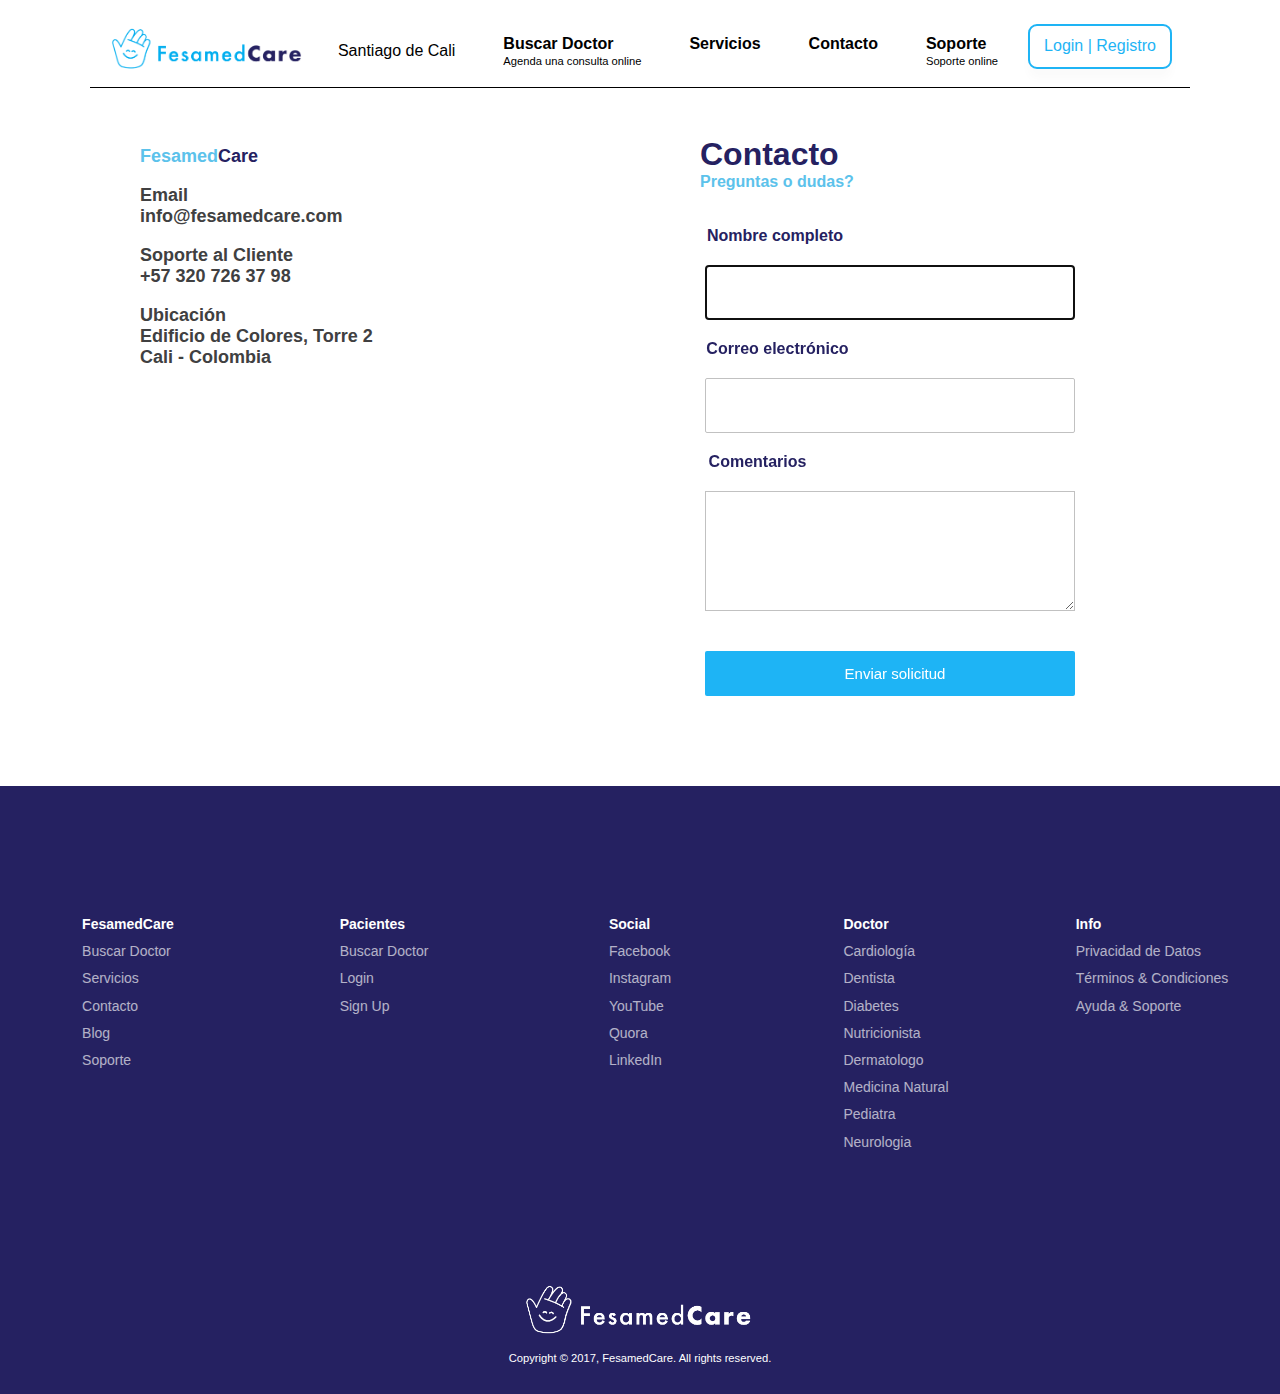
<file: DOM2.html>
<!DOCTYPE html>
<html lang="en">
<head>
    <meta charset="UTF-8">
    <meta name="viewport" content="width=device-width, initial-scale=1.0">
    <link rel="stylesheet" href="style2.css">
    <title>Contacto</title>
</head>
<body>

    <!-- Barra de navegación -->
    <nav id="">
        <div id="menu">
        <a  href="index.html"><img class="logo" src="recursosimg/logoazul.png" alt="logoazul"/></a>
        <div class="lista">
          <a>Santiago de Cali</a>
          <div class="lista__item">
            <a href="DOM6.html" class="lista__item--titulo" >
              Buscar Doctor
            </a>
            <a class="lista__item--description">Agenda una consulta online</a>
          </div>
          <div class="lista__item">
          <a href="DOM6.html" class="lista__item--titulo">Servicios</a>
          <a class="lista__item--description" id="blanco">--</a>
        </div>
         <div class="lista__item">
          <a href="DOM2.html" class="lista__item--titulo">Contacto</a>
          <a class="lista__item--description" id="blanco">--</a>
    
        </div>
          <div class="lista__item">
            <a href="DOM2.html" class="lista__item--titulo">Soporte </a>
            <a class="lista__item--description">Soporte online</a>
          </div>
        </div>
        <a href="DOM4.html"><button class="lista__boton">Login | Registro</button></a>
      </div>
      </nav>
    
      <div class="deco">
        <div class="child"></div>
      </div>
       
      <!-- fin barra navegación -->

    <div id="global">

    <div id="contenedor">
        <div id="izq">
            <div>
            <p id="fesame"> <span class="azul"> Fesamed</span><span class="color">Care</span></p>
            <br>
            <p>Email</p>
            <p>info@fesamedcare.com</p>
            <br>
            <p>Soporte al Cliente</p>
            <p>+57 320 726 37 98</p>
            <br>
            <p>Ubicación</p>
            <p>Edificio de Colores, Torre 2</p>
            <p>Cali - Colombia</p>
            </div>
        </div>


        <div id="derech">
            <div id="contac">
                <h1>Contacto</h1>
                <p id="preguntas">Preguntas o dudas?</p>
            </div>
            <form method="post">
                <label id="name">Nombre completo</label>
                <input type="text" required autofocus>

                <label id="email">Correo electrónico</label>
                <input type="email" required>
                
                <label id="mentarios">Comentarios</label>
                <textarea name="" id="comemts"></textarea>
                
                <input class="boton" type="submit" value="Enviar solicitud">

            </form>
        </div>
    </div>

</div>
<section id="informacion">

    <div class="cartas">

      <ul>
        <b>FesamedCare</b>
        <a class="prueba">Buscar Doctor </a>
        <a class="prueba">Servicios</a>
        <a class="prueba">Contacto</a>
        <a class="prueba">Blog</a>
        <a class="prueba">Soporte</a>
      </ul>
    </div>


    <div class="cartas">

      <ul>
        <b>Pacientes</b>
        <a class="prueba">Buscar Doctor</a>
        <a class="prueba">Login</a>
        <a class="prueba">Sign Up</a>

      </ul>
    </div>


    <div class="cartas">

      <ul>
        <p id="prueba"><b>Social</b></p>
        <a class="prueba">Facebook</a>
        <a class="prueba">Instagram</a>
        <a class="prueba">YouTube</a>
        <a class="prueba">Quora</a>
        <a class="prueba">LinkedIn</a>
      </ul>
    </div>

    <div class="cartas">

      <ul>
        <b>Doctor</b>
        <a class="prueba">Cardiología</a>
        <a class="prueba">Dentista</a>
        <a class="prueba">Diabetes</a>
        <a class="prueba">Nutricionista</a>
        <a class="prueba">Dermatologo</a>
        <a class="prueba">Medicina Natural</a>
        <a class="prueba">Pediatra</a>
        <a class="prueba">Neurologia</a>

      </ul>
    </div>

    <div class="cartas">

      <ul>
        <b>Info</b>
        <a class="prueba">Privacidad de Datos</a>
        <a class="prueba">Términos & Condiciones</a>
        <a class="prueba">Ayuda & Soporte</a>


      </ul>
    </div>




  </section>
</body>
<footer>
    <div id="MarcaDeAgua">
         <img src="recursosimg/fesamedcare-watermark.png" alt="">
        
    </div>
    <p>Copyright © 2017, FesamedCare. All rights reserved.</p>
  </footer>
</html>
</file>
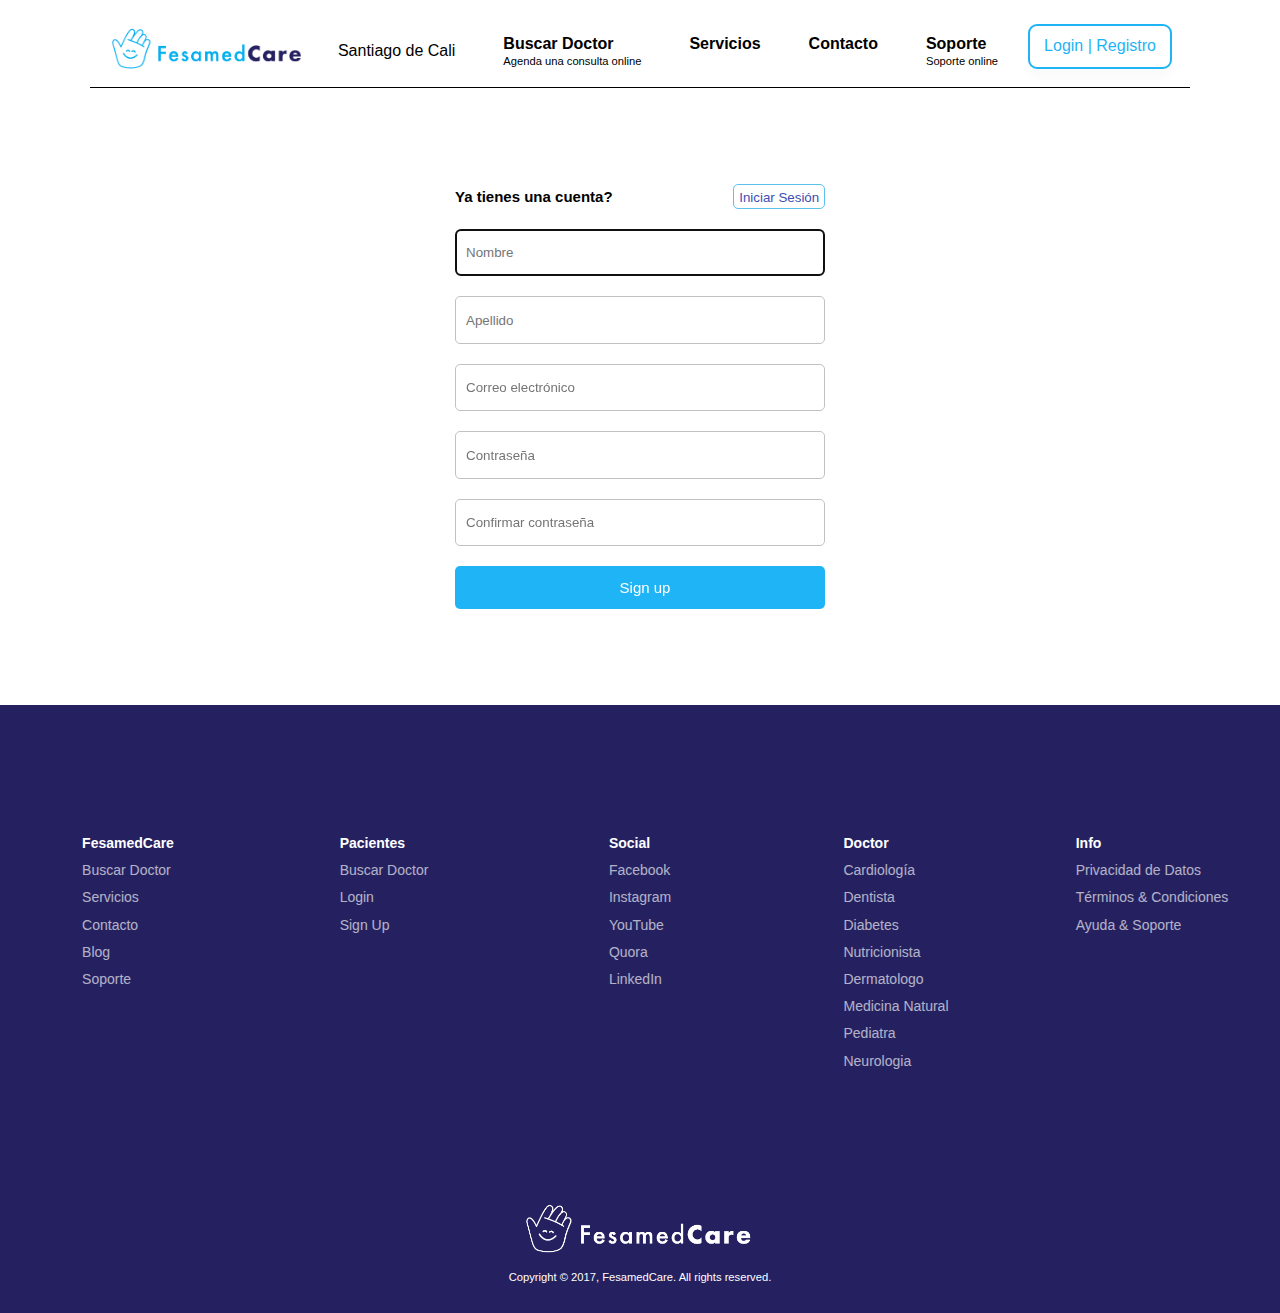
<file: DOM3.html>
<!DOCTYPE html>
<html lang="en">

<head>
    <meta charset="UTF-8">
    <meta name="viewport" content="width=device-width, initial-scale=1.0">
    <link rel="stylesheet" href="style3.css" type="text/css">
    <title>Register</title>
</head>

<body>
  <nav id="">
    <div id="menu">
    <a  href="index.html"><img class="logo" src="recursosimg/logoazul.png" alt="logoazul"/></a>
    <div class="lista">
      <a>Santiago de Cali</a>
      <div class="lista__item">
        <a href="DOM6.html" class="lista__item--titulo" >
          Buscar Doctor
        </a>
        <a class="lista__item--description">Agenda una consulta online</a>
      </div>
      <div class="lista__item">
      <a href="DOM6.html" class="lista__item--titulo">Servicios</a>
      <a class="lista__item--description" id="blanco">--</a>
    </div>
     <div class="lista__item">
      <a href="DOM2.html" class="lista__item--titulo">Contacto</a>
      <a class="lista__item--description" id="blanco">--</a>

    </div>
      <div class="lista__item">
        <a href="DOM2.html" class="lista__item--titulo">Soporte </a>
        <a class="lista__item--description">Soporte online</a>
      </div>
    </div>
    <a href="DOM4.html"><button class="lista__boton">Login | Registro</button></a>
  </div>
  </nav>

  <div class="deco">
    <div class="child"></div>
  </div>


    <section id="container">

        <div id="toplogin">
            <div id="cajita">
                <b>Ya tienes una cuenta?</b>
            </div>

           <div id="butoon">
           <a href="DOM4.html"><button>Iniciar Sesión</button></a>
           </div>
        </div>
        <form id="frm-register" method="post">

            <input id="userName" type="text" required autofocus placeholder="Nombre">

            <input id="userLastName" type="text" required placeholder="Apellido">

            <input id="email" type="email" required placeholder="Correo electrónico">

            <input id="password" type="password" placeholder="Contraseña" required>

            <input type="password" name="" id="confirmPassword" placeholder="Confirmar contraseña" required>

           
            <input class="boton" type="submit" value="Sign up"> 
        </form>
    </section>
    <section id="informacion">

        <div class="cartas">
    
          <ul>
            <b>FesamedCare</b>
            <li class="prueba">Buscar Doctor </li>
            <li class="prueba">Servicios</li>
            <li class="prueba">Contacto</li>
            <li class="prueba">Blog</li>
            <li class="prueba">Soporte</li>
          </ul>
        </div>
    
    
        <div class="cartas">
    
          <ul>
            <b>Pacientes</b>
            <li class="prueba">Buscar Doctor</li>
            <li class="prueba">Login</li>
            <li class="prueba">Sign Up</li>
    
          </ul>
        </div>
    
    
        <div class="cartas">
    
          <ul>
            <p id="prueba"><b>Social</b></p>
            <li class="prueba">Facebook</li>
            <li class="prueba">Instagram</li>
            <li class="prueba">YouTube</li>
            <li class="prueba">Quora</li>
            <li class="prueba">LinkedIn</li>
          </ul>
        </div>
    
        <div class="cartas">
    
          <ul>
            <b>Doctor</b>
            <li class="prueba">Cardiología</li>
            <li class="prueba">Dentista</li>
            <li class="prueba">Diabetes</li>
            <li class="prueba">Nutricionista</li>
            <li class="prueba">Dermatologo</li>
            <li class="prueba">Medicina Natural</li>
            <li class="prueba">Pediatra</li>
            <li class="prueba">Neurologia</li>
    
          </ul>
        </div>
    
        <div class="cartas">
    
          <ul>
            <b>Info</b>
            <li class="prueba">Privacidad de Datos</li>
            <li class="prueba">Términos & Condiciones</li>
            <li class="prueba">Ayuda & Soporte</li>
    
    
          </ul>
        </div>
    
    
    
    
      </section>

    <footer>
        <div id="MarcaDeAgua">
             <img src="recursosimg/fesamedcare-watermark.png" alt="">
            
        </div>
        <p>Copyright © 2017, FesamedCare. All rights reserved.</p>
        <script type="module" src="register.js"></script>
      </footer>
</body>

</html>
</file>
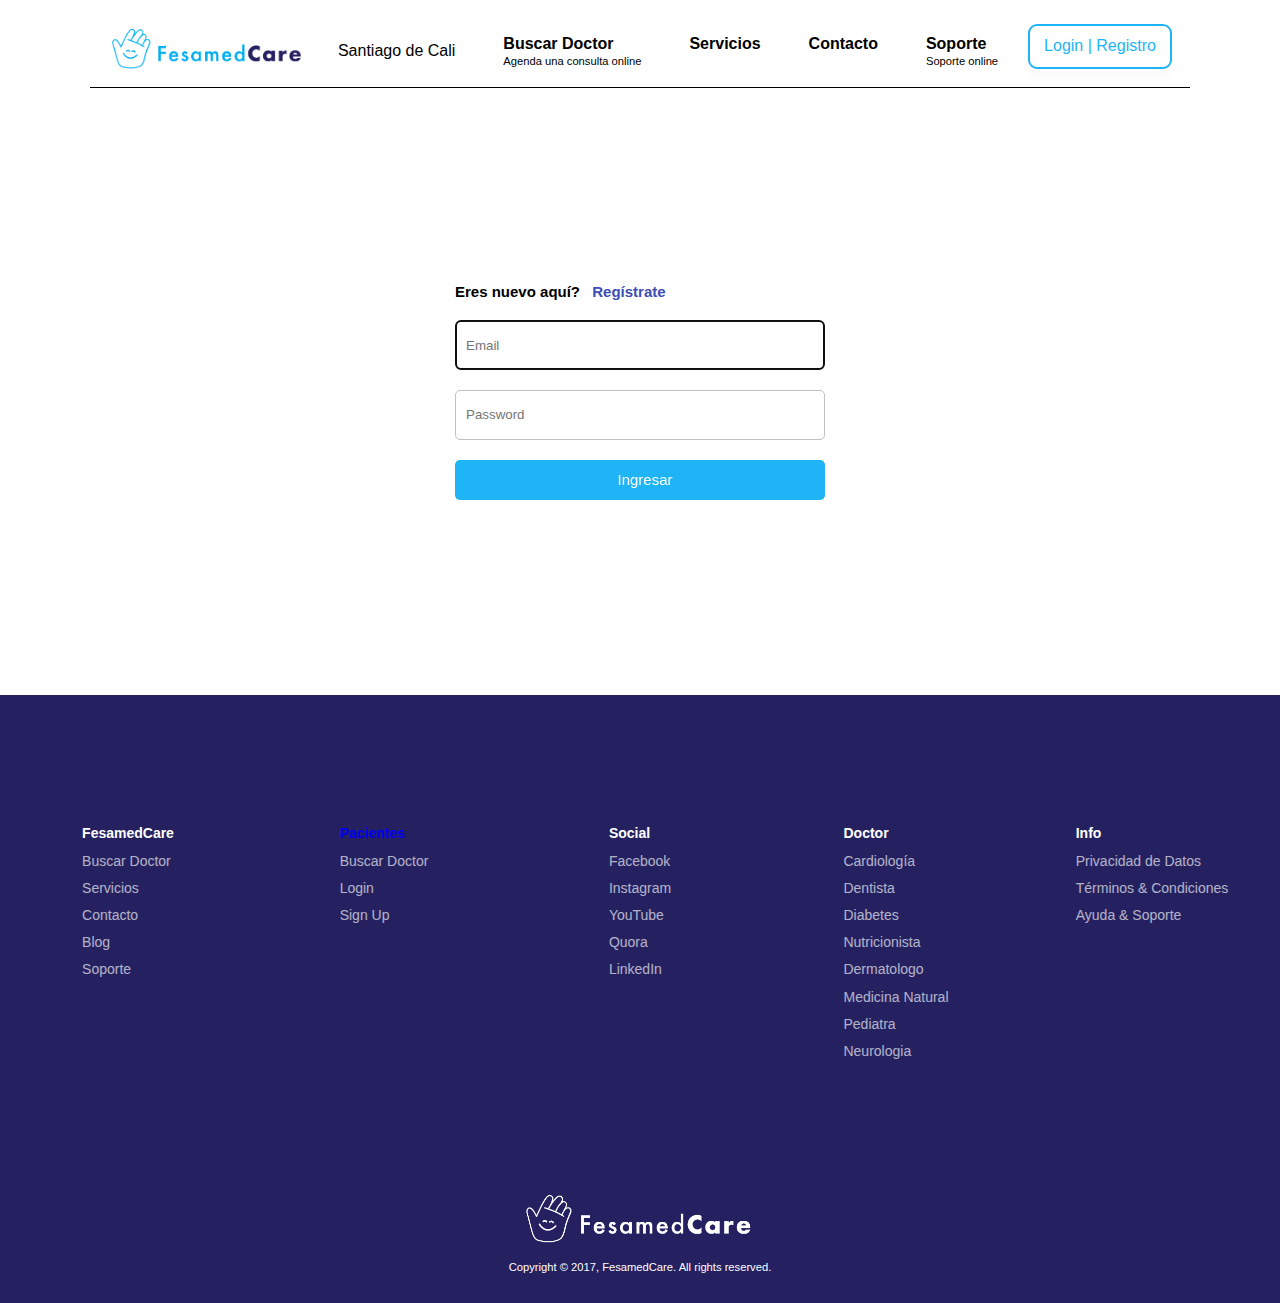
<file: DOM4.html>
<!DOCTYPE html>
<html lang="en">

<head>
    <meta charset="UTF-8">
    <meta name="viewport" content="width=device-width, initial-scale=1.0">
    <link rel="stylesheet" href="style4.css" type="text/css">
    <title>Login</title>
</head>

<body>
  <nav id="">
    <div id="menu">
    <a  href="index.html"><img class="logo" src="recursosimg/logoazul.png" alt="logoazul"/></a>
    <div class="lista">
      <a>Santiago de Cali</a>
      <div class="lista__item">
        <a href="DOM6.html" class="lista__item--titulo" >
          Buscar Doctor
        </a>
        <a class="lista__item--description">Agenda una consulta online</a>
      </div>
      <div class="lista__item">
      <a href="DOM6.html" class="lista__item--titulo">Servicios</a>
      <a class="lista__item--description" id="blanco">--</a>
    </div>
     <div class="lista__item">
      <a href="DOM2.html" class="lista__item--titulo">Contacto</a>
      <a class="lista__item--description" id="blanco">--</a>

    </div>
      <div class="lista__item">
        <a href="DOM2.html" class="lista__item--titulo">Soporte </a>
        <a class="lista__item--description">Soporte online</a>
      </div>
    </div>
    <a href="DOM4.html"><button class="lista__boton">Login | Registro</button></a>
  </div>
  </nav>

  <div class="deco">
    <div class="child"></div>
  </div>



    <section id="container">

        <div id="toplogin">
            <div id="cajita">
                <b>Eres nuevo aquí?</b>

                <a id="accblue" href="DOM3.html">Regístrate</a>
            </div>

           <div id="butoon">
          
           </div>
        </div>
        <form method="post" id="frmLogin">

            <input id="email" type="text" required autofocus placeholder="Email">

            <input id="password" type="password" placeholder="Password" required>
            <input class="boton" type="submit" value="Ingresar">
          
        </form>
    </section>
    <section id="informacion">

        <div class="cartas">
    
          <ul>
            <b>FesamedCare</b>
            <li class="prueba">Buscar Doctor </li>
            <li class="prueba">Servicios</li>
            <li class="prueba">Contacto</li>
            <li class="prueba">Blog</li>
            <li class="prueba">Soporte</li>
          </ul>
        </div>
    
    
        <div class="cartas">
    
          <ul>
            <a href="DOM5.html">
            <b>Pacientes</b>
          </a>
            <li class="prueba">Buscar Doctor</li>
            <li class="prueba">Login</li>
            <li class="prueba">Sign Up</li>
    
          </ul>
        </div>
    
    
        <div class="cartas">
    
          <ul>
            <p id="prueba"><b>Social</b></p>
            <li class="prueba">Facebook</li>
            <li class="prueba">Instagram</li>
            <li class="prueba">YouTube</li>
            <li class="prueba">Quora</li>
            <li class="prueba">LinkedIn</li>
          </ul>
        </div>
    
        <div class="cartas">
    
          <ul>
            <b>Doctor</b>
            <li class="prueba">Cardiología</li>
            <li class="prueba">Dentista</li>
            <li class="prueba">Diabetes</li>
            <li class="prueba">Nutricionista</li>
            <li class="prueba">Dermatologo</li>
            <li class="prueba">Medicina Natural</li>
            <li class="prueba">Pediatra</li>
            <li class="prueba">Neurologia</li>
    
          </ul>
        </div>
    
        <div class="cartas">
    
          <ul>
            <b>Info</b>
            <li class="prueba">Privacidad de Datos</li>
            <li class="prueba">Términos & Condiciones</li>
            <li class="prueba">Ayuda & Soporte</li>
    
    
          </ul>
        </div>
    
    
    
    
      </section>

    <footer>
        <div id="MarcaDeAgua">
             <img src="recursosimg/fesamedcare-watermark.png" alt="">
            
        </div>
        <p>Copyright © 2017, FesamedCare. All rights reserved.</p>
        <script type="module" src="login.js">

        </script>
      </footer>
    
</body>

</html>
</file>
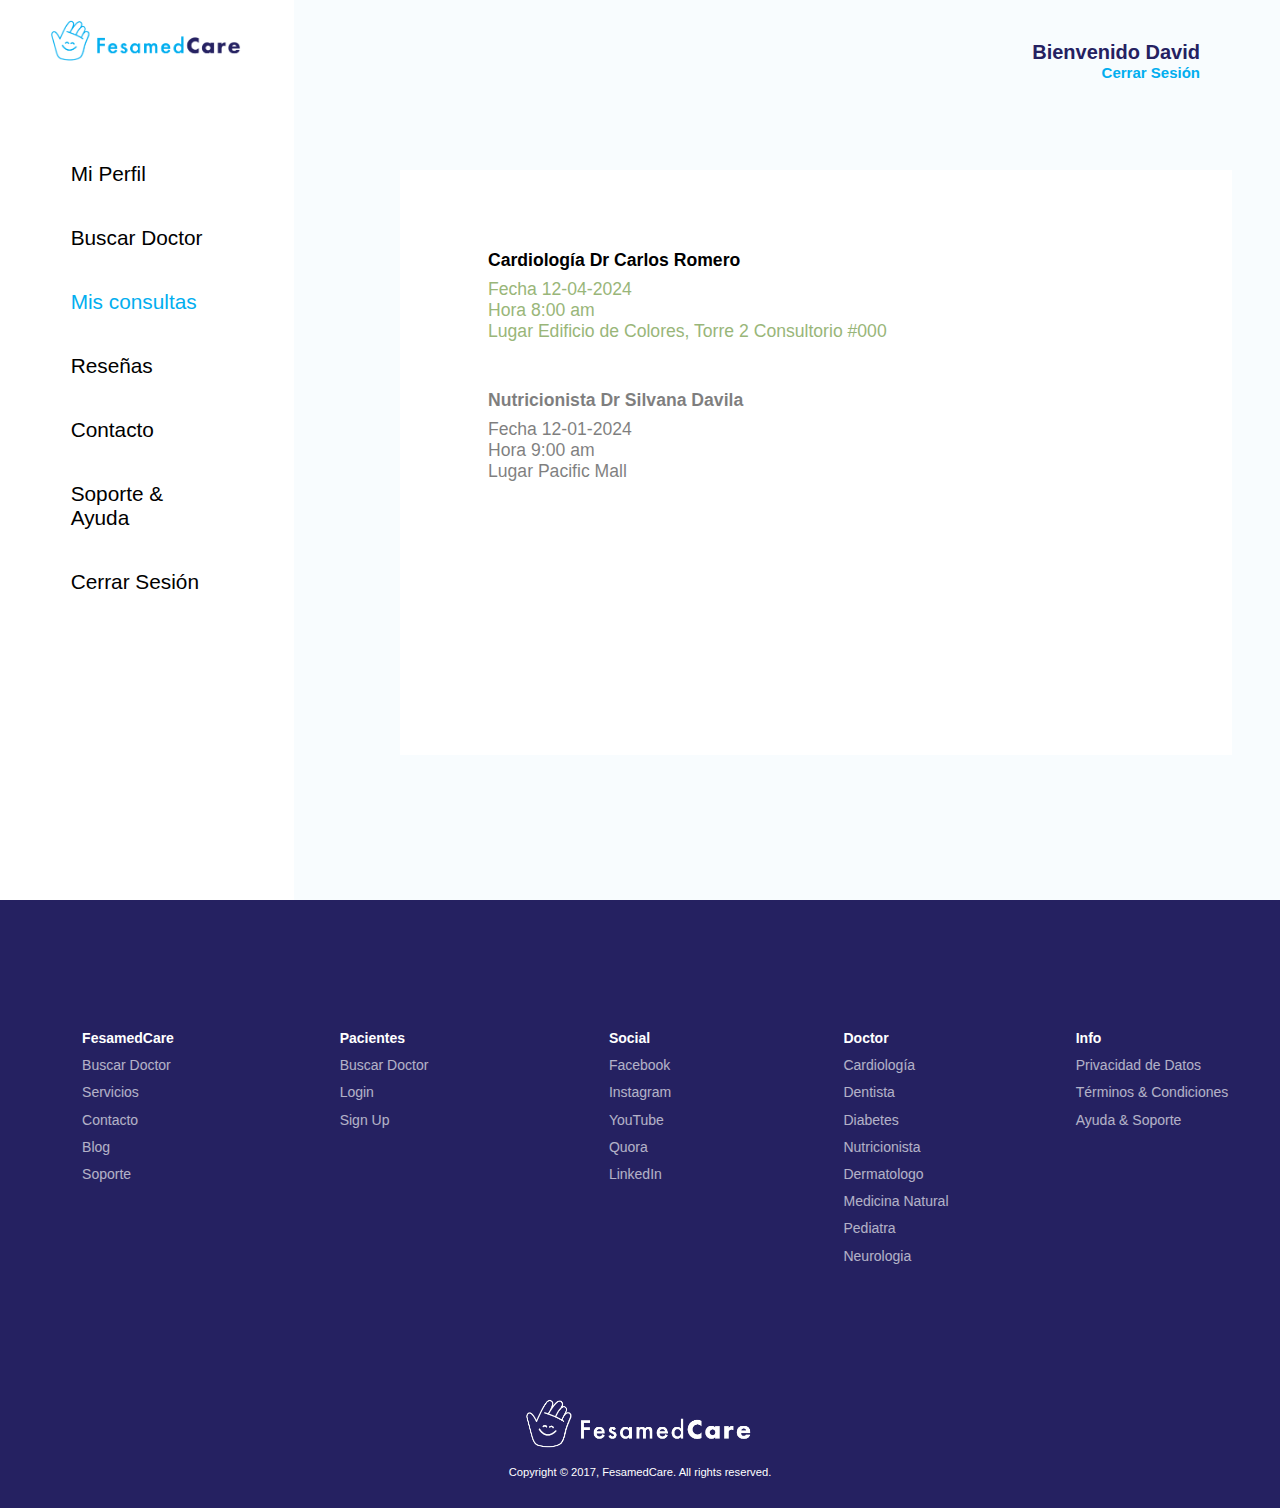
<file: DOM7.html>
<!DOCTYPE html>
<html lang="en">
<head>
    <meta charset="UTF-8">
    <meta name="viewport" content="width=device-width, initial-scale=1.0">
    <link rel="stylesheet" href="style7.css">
    <title>Consultas</title>
</head>
<body>
    <section id="container">

        <div id="izq">
            <div id="imgspace">
            <img src="recursosimg/logoazul.png" alt="logoFesaMed">
            </div>

             <div id="content">
             <a href="DOM5.html" class="content_items">Mi Perfil</a>
             <a href="DOM6.html" class="content_items">Buscar Doctor</a>
             <a href="" class="blue">Mis consultas</a>
             <a href="" class="content_items">Reseñas</a>
             <a href="DOM2.html" class="content_items">Contacto</a>
             <a href="DOM2.html" class="content_items">Soporte & Ayuda</a>
             <a href="DOM4.html" class="content_items">Cerrar Sesión</a>
             </div>

        </div>
        <div id="der">
            <div id="username">
                <div id="useralign">
                <p id="main_name">Bienvenido David</p>
                <p id="logout">Cerrar Sesión</p>
                </div>
            </div>
            <div id="userinfo_container">
               <div class="userinfo_container-consultas">
                  <p><b>Cardiología Dr Carlos Romero</b></p>
                  <div class="userinfo_container-consultas-info">
                         <p>Fecha 12-04-2024</p>
                         <p>Hora 8:00 am</p>
                         <p>Lugar  Edificio de Colores, Torre 2 Consultorio #000</p>
                  </div>
               </div>

               <div class="userinfo_container-consultas" id="userinfo_container-consultas-opacity">
                <p><b>Nutricionista Dr Silvana Davila</b></p>
                <div class="userinfo_container-consultas-info-num2">
                         <p>Fecha 12-01-2024</p>
                         <p>Hora 9:00 am</p>
                         <p>Lugar Pacific Mall</p>
                </div>
               </div>
            </div>
        </div>

    </section>

    <section id="informacion">

        <div class="cartas">
    
          <ul>
            <b>FesamedCare</b>
            <a class="prueba">Buscar Doctor </a>
            <a class="prueba">Servicios</a>
            <a class="prueba">Contacto</a>
            <a class="prueba">Blog</a>
            <a class="prueba">Soporte</a>
          </ul>
        </div>
    
    
        <div class="cartas">
    
          <ul>
            <b>Pacientes</b>
            <a class="prueba">Buscar Doctor</a>
            <a class="prueba">Login</a>
            <a class="prueba">Sign Up</a>
    
          </ul>
        </div>
    
    
        <div class="cartas">
    
          <ul>
            <p id="prueba"><b>Social</b></p>
            <a class="prueba">Facebook</a>
            <a class="prueba">Instagram</a>
            <a class="prueba">YouTube</a>
            <a class="prueba">Quora</a>
            <a class="prueba">LinkedIn</a>
          </ul>
        </div>
    
        <div class="cartas">
    
          <ul>
            <b>Doctor</b>
            <a class="prueba">Cardiología</a>
            <a class="prueba">Dentista</a>
            <a class="prueba">Diabetes</a>
            <a class="prueba">Nutricionista</a>
            <a class="prueba">Dermatologo</a>
            <a class="prueba">Medicina Natural</a>
            <a class="prueba">Pediatra</a>
            <a class="prueba">Neurologia</a>
    
          </ul>
        </div>
    
        <div class="cartas">
    
          <ul>
            <b>Info</b>
            <a class="prueba">Privacidad de Datos</a>
            <a class="prueba">Términos & Condiciones</a>
            <a class="prueba">Ayuda & Soporte</a>
    
    
          </ul>
        </div>
    
    
    
    
      </section>

</body>
<footer>
    <div id="MarcaDeAgua">
         <img src="recursosimg/fesamedcare-watermark.png" alt="">
        
    </div>
    <p>Copyright © 2017, FesamedCare. All rights reserved.</p>
  </footer>
</html>
</file>
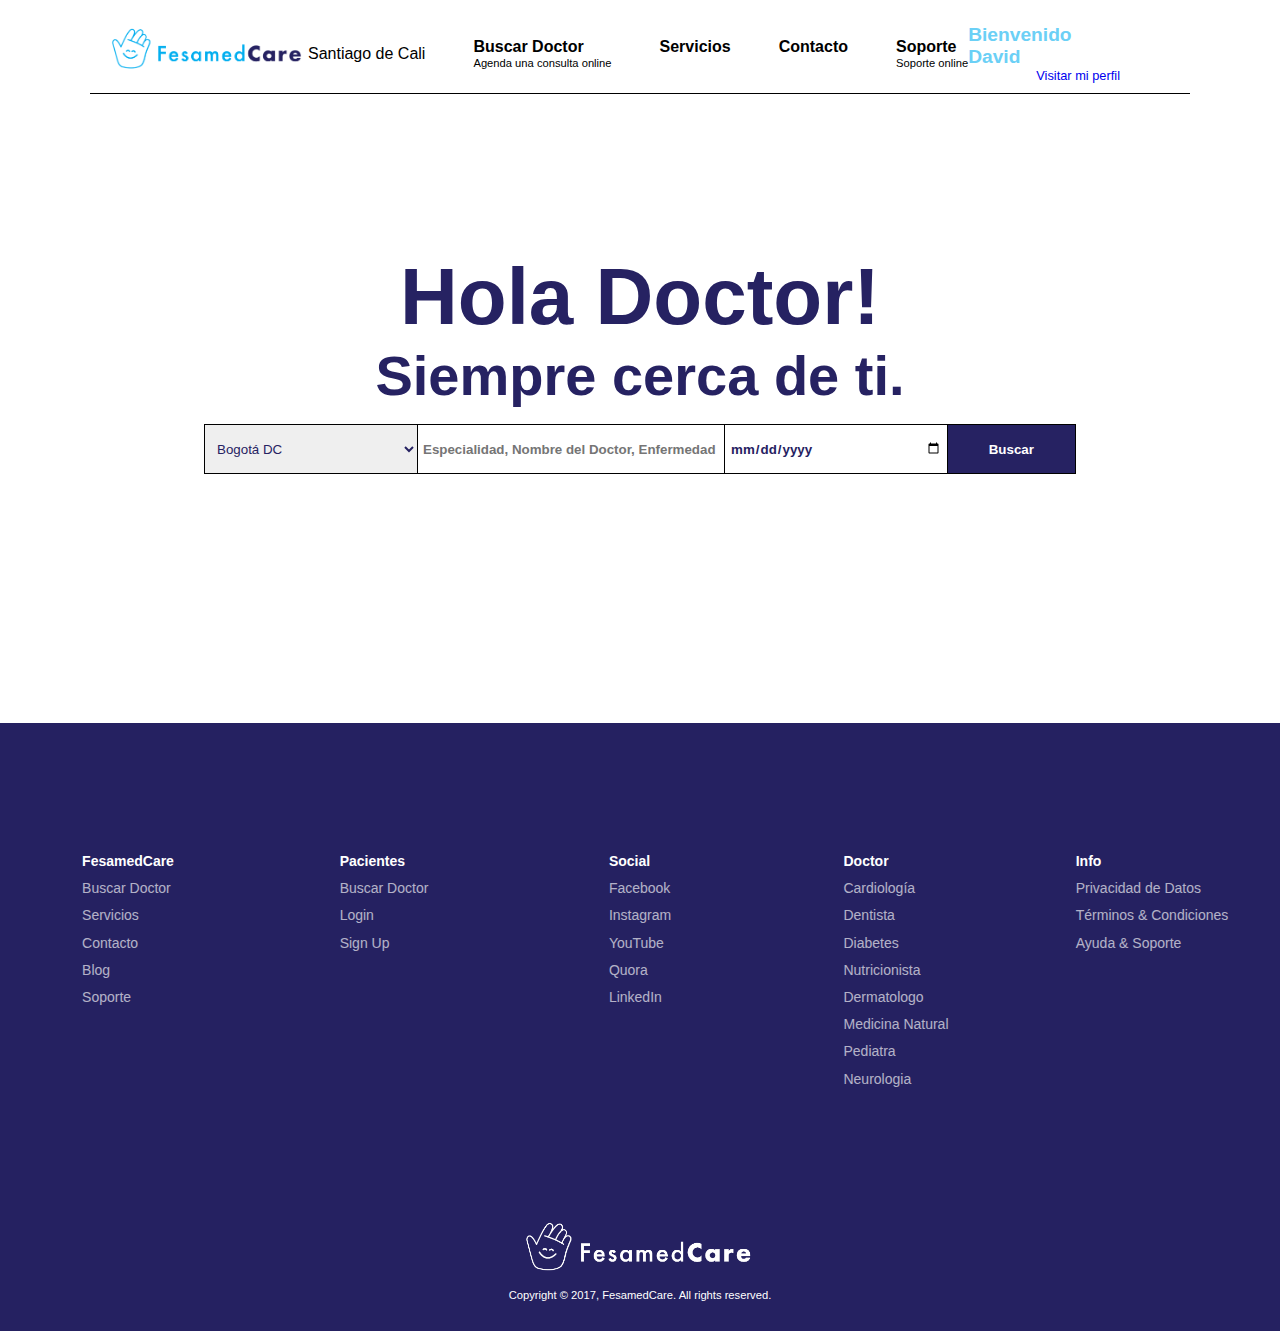
<file: mainPage.html>
<!DOCTYPE html>
<html lang="en">
<head>
    <meta charset="UTF-8">
    <meta name="viewport" content="width=device-width, initial-scale=1.0">
    <link rel="stylesheet" href="mainPage.css">
    <title>Main Page</title>
</head>
<body>
    <!-- Barra de navegación -->
    <nav id="">
        <div id="menu">
        <a  href="index.html"><img class="logo" src="recursosimg/logoazul.png" alt="logoazul"/></a>
        <div class="lista">
          <a>Santiago de Cali</a>
          <div class="lista__item">
            <a href="DOM6.html" class="lista__item--titulo" >
              Buscar Doctor
            </a>
            <a class="lista__item--description">Agenda una consulta online</a>
          </div>
          <div class="lista__item">
          <a class="lista__item--titulo">Servicios</a>
          <a class="lista__item--description" id="blanco">--</a>
        </div>
         <div class="lista__item">
          <a href="DOM2.html" class="lista__item--titulo">Contacto</a>
          <a class="lista__item--description" id="blanco">--</a>
    
        </div>
          <div class="lista__item">
            <a class="lista__item--titulo">Soporte </a>
            <a class="lista__item--description">Soporte online</a>
          </div>
        </div>
        <div id="ProfileCallToAction">
            <a href="DOM5.html">
            <p id="ProfileCallToAction-item1">Bienvenido David</p>
            <p id="ProfileCallToAction-item2">Visitar mi perfil</p>
            </a>
        </div>
      </nav>
    
      <div class="deco">
        <div class="child"></div>
      </div>
      <!-- fin barra de navegación -->

      <section id="hero">
           <div id="hero_title">
            <div id="hero_title_text">
                <p id="hero_title_text_variation">Hola Doctor!</p>
                <p id="hero_title_text_variation_two">Siempre cerca de ti.</p>
            </div>
           </div>
           <div id="hero_searchingBar">
            <section id="banner">
                <section id="banner_inner">
                <nav id="searchingbar">
            
                  <select name="select" class="baritems" id="mid">
                    <option value="value1">Santiago de Cali</option>
                    <option value="value2" selected>Bogotá DC</option>
                    <option value="value3">Medellín</option>
                  </select>
                  
                  <div id class="divisores"></div>
                
                  <input type="text" class="baritems" id="larger" placeholder="Especialidad, Nombre del Doctor, Enfermedad">
                  <div id class="divisores"></div>
                  <input type="date" class="baritems" id="calendar">
                  <div id class="divisores"></div>
                  <input type="submit" class="baritems" id="buscador" value="Buscar">
            
                </nav>    
              </section>
           </div>
      </section>
    


      <section id="informacion">

        <div class="cartas">
    
          <ul>
            <b>FesamedCare</b>
            <a class="prueba">Buscar Doctor </a>
            <a class="prueba">Servicios</a>
            <a class="prueba">Contacto</a>
            <a class="prueba">Blog</a>
            <a class="prueba">Soporte</a>
          </ul>
        </div>
    
    
        <div class="cartas">
    
          <ul>
            <b>Pacientes</b>
            <a class="prueba">Buscar Doctor</a>
            <a class="prueba">Login</a>
            <a class="prueba">Sign Up</a>
    
          </ul>
        </div>
    
    
        <div class="cartas">
    
          <ul>
            <p id="prueba"><b>Social</b></p>
            <a class="prueba">Facebook</a>
            <a class="prueba">Instagram</a>
            <a class="prueba">YouTube</a>
            <a class="prueba">Quora</a>
            <a class="prueba">LinkedIn</a>
          </ul>
        </div>
    
        <div class="cartas">
    
          <ul>
            <b>Doctor</b>
            <a class="prueba">Cardiología</a>
            <a class="prueba">Dentista</a>
            <a class="prueba">Diabetes</a>
            <a class="prueba">Nutricionista</a>
            <a class="prueba">Dermatologo</a>
            <a class="prueba">Medicina Natural</a>
            <a class="prueba">Pediatra</a>
            <a class="prueba">Neurologia</a>
    
          </ul>
        </div>
    
        <div class="cartas">
    
          <ul>
            <b>Info</b>
            <a class="prueba">Privacidad de Datos</a>
            <a class="prueba">Términos & Condiciones</a>
            <a class="prueba">Ayuda & Soporte</a>
    
    
          </ul>
        </div>
    
    
    
    
      </section>
</body>
<footer>

  <script src="mainPage.js" type="module">

  </script>
    <div id="MarcaDeAgua">
        <img src="recursosimg/fesamedcare-watermark.png" alt="">
       
   </div>
   <p>Copyright © 2017, FesamedCare. All rights reserved.</p>
</footer>
</html>
</file>
<file: style2.css>
*{
    margin: 0;
    padding: 0;
    box-sizing: border-box;
    font-family: sans-serif;
}
/* Barra de navegación */
#menu{
    /* border: solid rgb(82, 77, 193) .1rem; */
    margin-top: 1.5rem;
    padding: 0 3rem;
    display: flex;
    justify-content: space-between;
}
.lista{
    display: flex;
    /* border: solid; */
    gap: 3rem;
    list-style: none;
    width: 700px;
    justify-content: center;
    align-items: center;

}
.logo{
    width: 200px;
    height: 50px;
    margin-left: 3.75rem;
}
.lista__item {
    display: flex;
    flex-direction: column;
    justify-content: center;
    gap: .1rem;

}

.lista__item--titulo {
    font-weight: bold;
    color: black;
}


.lista__item--description {
    font-size: .7rem;
}

.lista__boton {
    height: 2.8rem;
    width: 9rem;
    color:  #1eb4f5;
    background-color: white;
    border:  #1eb4f5 2px solid;
    font-size: 1rem;
    border-radius: 9px;
    margin-right: 60px;
    box-shadow: rgba(0, 0, 0, 0.02) 0 10px 10px 0;
    cursor: pointer;
}


.lista__boton:hover,
.lista__boton:focus {
    background-color: #1eb4f5;
    color: #ffffff;
    border:#1eb4f5 2px solid ;
    transition: 0.4s;
    box-shadow: rgba(0, 0, 0, 0.1) 0 4px 12px;
}

.lista__boton:active{
    box-shadow: rgba(0, 0, 0, 0.06) 0 2px 4px;
    transform: translateY(0);
}
.lista__boton:hover{
    transform: translateY(-2px);

}

#blanco{
   color: white;
   user-select: none;
   /* display: none; */
}
.deco{
    border: solid 0.1rem black;
    display: flex;
    height: 10px;
    align-items: center;
    justify-content: center;
    border: none;

}


.child{
    width: 86vw;
    height: 10px;
    border: solid;
    border: none;
    border-bottom: 0.106rem solid;

}

/* Fin barra navegación */

#global{
    /* border: solid; */
    display: flex;
    justify-content: center;
    padding-top: 3rem;
}

#contenedor{
    /* border: solid; */
    width: 1000px;
    height: 650px;
    display: flex;
    align-items: center;
    justify-content: center;
 
}
#derech{
    /* border: solid; */
    width: 50%;
    height: 100%;
    
}

#izq{
    /* border: solid; */
    width: 50%;
    height: 100%;   
}

form {
    width: 100%;
    height: 80%;
    
    display: flex;
    align-items: center;
    justify-content: center;
    flex-direction: column;
}

input {
    height: 55px;
    width: 370px;
    border-radius: 0.125rem;
    padding-left: 0.625rem;
    border: 0.094rem solid rgb(193, 193, 193);
    margin-top: 1.25rem;
}

#comemts{
    height: 120px;
    width: 370px;
    resize: vertical;
    padding-left: 0.625;
    padding-top: 0.625;
    border: 0.094rem solid rgb(193, 193, 193);
    margin-top: 1.25rem;
    margin-bottom: 1.25rem;
}

.boton {
    background-color: #1eb4f5;
    height: 45px;
    border: none;
    color: white;
    font-size: 0.938rem;
}

.boton:hover,
.boton:focus {
    background-color: #1eb4f5;
    color: #ffffff;
    border:#1eb4f5 2px solid ;
    transition: 0.4s;
    box-shadow: rgba(0, 0, 0, 0.1) 0 4px 12px;
}

.boton:active{
    box-shadow: rgba(0, 0, 0, 0.06) 0 2px 4px;
    transform: translateY(0);
}
.boton:hover{
    transform: translateY(-2px);

}


label{
    padding-top: 1.25rem; 
    font-weight: bold;
    color: rgb(37, 33, 97);

}
h1{
    color: rgb(37, 33, 97);
    padding-left: 3.75rem;
}
#preguntas{
    color: rgb(92, 194, 235);
    padding-left: 3.75rem;
    font-weight: bold;
}
#name{
    padding-right: 14.375rem;
}
#email{
    padding-right: 14.063rem;
}
#mentarios{
    padding-right: 16.563rem;
}
.color{
    color: rgb(37, 33, 97);
    
}
#fesame{
    font-weight: bold;
    font-size: 1.563rem;
    color: rgb(92, 194, 235);
    padding-top: 0.625rem;
}
#izq p{
    font-size: 1.125rem;
    font-weight: bold;
    color: #404041;
}
.azul{
    color: rgb(92, 194, 235);
}

/* FOOTER&INFO */

footer{
    height: 9rem;
    display: flex;
    flex-direction: column;
    align-items: center;
    justify-content: center;
    background-color: rgb(37,33,97);
 
 }
 #MarcaDeAgua img{
     height: 60px;
     /* border: solid; */
 }
 footer p{
     font-size: .7rem;
     color: white;
     margin-top: .5rem;
     /* border: solid; */
 }
 #informacion{
    /* border: solid violet; */
    width: 100%;
    display: flex;
    color: white;
    background-color: rgb(37,33,97);
    height: 29rem;
    list-style: none;
    box-sizing: border-box;

}
.cartas{
    display: flex;
    flex-direction: column;
    width: 20%;
    list-style: none;
    font-size: 0.875rem;
    padding: 2rem;
    align-items: center;
    padding-top: 8.125rem;
} 
.prueba{
    list-style: none;
    margin-top: 0.7rem;
    opacity: 65%;
    display: flex;
    flex-direction: column;
}
a{
    list-style: none;
    text-decoration: none;
}
</file>
<file: style3.css>
* {
    padding: 0;
    margin: 0;
    font-family: sans-serif;
    box-sizing: border-box;
}

form {
    width: 800px;
    height: 400px;
    /* border: solid; */
    display: flex;
    align-items: center;
    justify-content: center;
    flex-direction: column;
}

input {
    height: 40px;
    width: 370px;
    border-radius: 0.313rem;
    padding-left: 0.625rem;
    border: 0.094rem solid rgb(193, 193, 193);
    margin-top: 1.25rem;
}

.boton {
    background-color: #1eb4f5;
    height: 45px;
    border: none;
    color: white;
    font-size: 0.938rem;
}

.boton:hover,
.boton:focus {
    background-color: #1eb4f5;
    color: #ffffff;
    border:#1eb4f5 2px solid ;
    transition: 0.4s;
    box-shadow: rgba(0, 0, 0, 0.1) 0 4px 12px;
}

.boton:active{
    box-shadow: rgba(0, 0, 0, 0.06) 0 2px 4px;
    transform: translateY(0);
}
.boton:hover{
    transform: translateY(-2px);

}

#blueacc {
    font-weight: bold;
    text-decoration: none;
    color: rgb(61, 78, 180);
}

button {
    background-color: white;
    color: rgb(61, 78, 180);
    border-radius: 5px;
    border: 0.063rem solid rgb(92, 194, 235);
    height: 25px;
    padding: .3rem;
}

#toplogin {

    display: flex;
    justify-content: space-between;
    align-items: center;
    gap: .5rem;
    font-size: 0.938rem;
    width: 370px;

}
#butoon {
    display: flex;
    justify-content: flex-end;
    width: 100px;

}
* {
    margin: 0;
    padding: 0;
}
#menu{
    /* border: solid rgb(82, 77, 193) .1rem; */
    margin-top: 1.5rem;
    padding: 0 3rem;
    display: flex;
    justify-content: space-between;
}
.lista{
    display: flex;
    /* border: solid; */
    gap: 3rem;
    list-style: none;
    width: 700px;
    justify-content: center;
    align-items: center;

}
.logo{
    width: 200px;
    height: 50px;
    margin-left: 3.75rem;
}
.lista__item {
    display: flex;
    flex-direction: column;
    justify-content: center;
    gap: .1rem;

}

.lista__item--titulo {
    font-weight: bold;
    color: black;
}


.lista__item--description {
    font-size: .7rem;
}

.lista__boton {
    height: 2.8rem;
    width: 9rem;
    color:  #1eb4f5;
    background-color: white;
    border:  #1eb4f5 2px solid;
    font-size: 1rem;
    border-radius: 9px;
    margin-right: 60px;
    box-shadow: rgba(0, 0, 0, 0.02) 0 10px 10px 0;
    cursor: pointer;
}


.lista__boton:hover,
.lista__boton:focus {
    background-color: #1eb4f5;
    color: #ffffff;
    border:#1eb4f5 2px solid ;
    transition: 0.4s;
    box-shadow: rgba(0, 0, 0, 0.1) 0 4px 12px;
}

.lista__boton:active{
    box-shadow: rgba(0, 0, 0, 0.06) 0 2px 4px;
    transform: translateY(0);
}
.lista__boton:hover{
    transform: translateY(-2px);

}


#blanco{
   color: white;
   user-select: none;
   /* display: none; */
}
.deco{
    border: solid 0.1rem black;
    display: flex;
    height: 10px;
    align-items: center;
    justify-content: center;
    border: none;

}
a{
    list-style: none;
}

.child{
    width: 86vw;
    height: 10px;
    border: solid;
    border: none;
    border-bottom: 1.7px solid;

}
input {
    height: 50px;
    width: 370px;
    border-radius: 0.313rem;
    padding-left: 0.625rem;
    border: 0.094rem solid rgb(193, 193, 193);
    margin-top: 1.25rem;
}



#container {
    /* border: solid; */
    display: flex;
    justify-content: center;
    align-items: center;
    flex-direction: column;
    margin: 6rem 0;
}

#accblue {
    font-weight: bold;
    text-decoration: none;
    color: rgb(61, 78, 180);
}

button {
    background-color: white;
    color: rgb(61, 78, 180);
    border-radius: 0.313rem;
    border: 1px solid rgb(92, 194, 235);
    height: 25px;
}

#toplogin {
    /* border: solid; */
    display: flex;
    justify-content: space-between;
    align-items: center;
    gap: .5rem;
    font-size: 0.938rem;
    width: 370px;

}
#butoon {
    display: flex;
    justify-content: flex-end;

    width: 100px;

}
#informacion{
    /* border: solid violet; */
    width: 100%;
    display: flex;
    color: white;
    background-color: rgb(37,33,97);
    height: 29rem;
    list-style: none;
    box-sizing: border-box;

}
.cartas{
    display: flex;
    flex-direction: column;
    width: 20%;
    list-style: none;
    font-size: 0.875rem;
    padding: 2rem;
    align-items: center;
    padding-top: 8.125rem;
}
footer{
    height: 9rem;
    display: flex;
    flex-direction: column;
    align-items: center;
    justify-content: center;
    background-color: rgb(37,33,97);
 
}
footer p{
    font-size: .7rem;
    color: white;
    margin-top: .5rem;
    /* border: solid; */
}
.prueba{
    list-style: none;
    margin-top: 0.7rem;
    opacity: 65%;
}
#MarcaDeAgua img{
    height: 60px;
    /* border: solid; */
}
a{
    text-decoration:none;
}
@media (max-width: 1220px){
    .lista{
        display: none;
    }
}
</file>
<file: style4.css>
* {
    font-family: sans-serif;
    box-sizing: border-box;
    margin: 0;
    padding: 0;
}
#menu{
    /* border: solid rgb(82, 77, 193) .1rem; */
    margin-top: 1.5rem;
    padding: 0 3rem;
    display: flex;
    justify-content: space-between;
}
.lista{
    display: flex;
    /* border: solid; */
    gap: 3rem;
    list-style: none;
    width: 700px;
    justify-content: center;
    align-items: center;

}
.logo{
    width: 200px;
    height: 50px;
    margin-left: 60px;
}
.lista__item {
    display: flex;
    flex-direction: column;
    justify-content: center;
    gap: .1rem;

}

.lista__item--titulo {
    font-weight: bold;
    color: black;
}


.lista__item--description {
    font-size: .7rem;
}

.lista__boton {
    height: 2.8rem;
    width: 9rem;
    color:  #1eb4f5;
    background-color: white;
    border:  #1eb4f5 2px solid;
    font-size: 1rem;
    border-radius: 9px;
    margin-right: 60px;
    box-shadow: rgba(0, 0, 0, 0.02) 0 10px 10px 0;
    cursor: pointer;
}


.lista__boton:hover,
.lista__boton:focus {
    background-color: #1eb4f5;
    color: #ffffff;
    border:#1eb4f5 2px solid ;
    transition: 0.4s;
    box-shadow: rgba(0, 0, 0, 0.1) 0 4px 12px;
}

.lista__boton:active{
    box-shadow: rgba(0, 0, 0, 0.06) 0 2px 4px;
    transform: translateY(0);
}
.lista__boton:hover{
    transform: translateY(-2px);

}

#blanco{
   color: white;
   user-select: none;
   /* display: none; */
}
.deco{
    border: solid 0.1rem black;
    display: flex;
    height: 10px;
    align-items: center;
    justify-content: center;
    border: none;

}
a{
    list-style: none;
}

.child{
    width: 86vw;
    height: 10px;
    border: solid;
    border: none;
    border-bottom: 1.7px solid;

}
form {
    width: 800px;
    height: 200px;
    /* border: solid; */
    display: flex;
    align-items: center;
    justify-content: center;
    flex-direction: column;
}

input {
    height: 55px;
    width: 370px;
    border-radius: 5px;
    padding-left: 10px;
    border: 1.5px solid rgb(193, 193, 193);
    margin-top: 20px;
}

.boton {
    background-color: #1eb4f5;
    height: 45px;
    border: none;
    color: white;
    font-size: 0.938rem;
}

.boton:hover,
.boton:focus {
    background-color: #1eb4f5;
    color: #ffffff;
    border:#1eb4f5 2px solid ;
    transition: 0.4s;
    box-shadow: rgba(0, 0, 0, 0.1) 0 4px 12px;
}


.boton:active{
    box-shadow: rgba(0, 0, 0, 0.06) 0 2px 4px;
    transform: translateY(0);
}
.boton:hover{
    transform: translateY(-2px);

}
#container {
    /* border: solid; */
    display: flex;
    justify-content: center;
    align-items: center;
    flex-direction: column;
    margin: 12.2rem 0;
}

#accblue {
    font-weight: bold;
    text-decoration: none;
    color: rgb(61, 78, 180);
    margin-left: .5rem;
}

button {
    background-color: white;
    color: rgb(61, 78, 180);
    border-radius: 5px;
    border: 1px solid rgb(92, 194, 235);
    height: 25px;
    width:6.5rem;
}

#toplogin {
    /* border: solid; */
    display: flex;
    justify-content: space-between;
    align-items: center;
    gap: .5rem;
    font-size: 15px;
    width: 370px;

}
#butoon {
    display: flex;
    justify-content: flex-end;
    width: 130px;

}
#informacion{
    /* border: solid violet; */
    width: 100%;
    display: flex;
    color: white;
    background-color: rgb(37,33,97);
    height: 29rem;
    list-style: none;
    box-sizing: border-box;

}
.cartas{
    display: flex;
    flex-direction: column;
    width: 20%;
    list-style: none;
    font-size: 14px;
    padding: 2rem;
    align-items: center;
    padding-top: 130px;
}
footer{
    height: 9rem;
    display: flex;
    flex-direction: column;
    align-items: center;
    justify-content: center;
    background-color: rgb(37,33,97);
 
}
footer p{
    font-size: .7rem;
    color: white;
    margin-top: .5rem;
    /* border: solid; */
}
.prueba{
    list-style: none;
    margin-top: 0.7rem;
    opacity: 65%;
}
#MarcaDeAgua img{
    height: 60px;
    /* border: solid; */
}

a{
    text-decoration: none;
}

    form {
        width: 800px;
        height: 200px;
        /* border: solid; */
        display: flex;
        align-items: center;
        justify-content: center;
        flex-direction: column;
    }
    
    input {
        height: 55px;
        width: 370px;
        border-radius: 5px;
        padding-left: 10px;
        border: 1.5px solid rgb(193, 193, 193);
        margin-top: 20px;
    }
    
    .boton {
        background-color: #1eb4f5;
        height: 45px;
        border: none;
        color: white;
        font-size: 0.938rem;
    }
    
    .boton:hover,
    .boton:focus {
        background-color: #1eb4f5;
        color: #ffffff;
        border:#1eb4f5 2px solid ;
        transition: 0.4s;
        box-shadow: rgba(0, 0, 0, 0.1) 0 4px 12px;
    }
    
    
    .boton:active{
        box-shadow: rgba(0, 0, 0, 0.06) 0 2px 4px;
        transform: translateY(0);
    }
    .boton:hover{
        transform: translateY(-2px);
    
    }
    #container {
        /* border: solid; */
        display: flex
    }    
    
@media (max-width: 1240px){
    .lista{
        display: none;
    }
  
}
</file>
<file: style7.css>
*{
    margin: 0;
    padding: 0;
    font-family: sans-serif;
    box-sizing: border-box;
}
body{
    background-color: #f8fcfe;
}
#container{
    height: 100vh;
    /* border: solid; */
    display: flex;
    justify-content: space-between;
    align-items: center;
}
#izq{
    padding-top: 1rem;
    width: 23%;
    height: 100%;
    background-color: white;
    display: flex;
    flex-direction: column;
    align-items: center;
    gap: 6rem;
}
#content{
    /* border: solid; */
    display: flex;
    flex-direction: column;
    font-size: 1.3rem;
    width: 52%;
    gap: 2.5rem;
}
.blue{
    color: #02aeef;
    text-decoration: none;
}
.content_items{
    text-decoration: none; 
    color: black;

}
#izq img{
    width: 200px;
    height: 50px;
}
#imgspace{
    /* border: solid; */
    display: flex;
    justify-content: center;
}
#der{
    width: 65%;
    height: 100%;
    margin-right: 3rem;
    display: flex;
    flex-direction: column;
    gap: 4rem;
}
#username{
    /* border: solid; */
    height: 10%;
    display: flex;
    justify-content: flex-end;
    align-items: center;
    margin-top: 1rem;
    padding: 0 2rem;
}
#useralign{
    /* border: solid; */
    display: flex;
    flex-direction: column;
    align-items: end;
    font-size: 20px;
}
#main_name{
    color: #252161;
    font-weight: 600;
    /* font-weight: bold; */
}

#logout{
    font-size: 15px;
    font-weight: bold;
    color: #02aeef;
}
#userinfo_container{
    background-color: white;
    height: 65%;
    display: flex;
    flex-direction: column;
    gap: 3rem;
   
    
}
#Edit{
    
    height: 10%;
    display: flex;
    justify-content: flex-end;
    align-items: center;
}
#Edit p{
    font-weight: bold;
    color: #02aeef;
}

#inner{
    /* border: solid; */
    height: 70%;
    display: flex;
    justify-content: space-around;
}
#profile_img{
    /* border: solid; */
    display: flex;
    align-items: center;
}
#profile_img div{
    /* border: solid; */
    height: 11rem;
    width: 11rem;
    border-radius:50%;
    background-image: url(recursosimg/profileimage.jpeg);
    background-position: center center;
    background-repeat: no-repeat;
    background-size: cover;
}
.divisores{
    /* border: solid; */
    height: 100%;
    width: 15rem;
    display: flex;
    flex-direction: column;
    gap: 1rem;
}
.titulo{
    font-weight: bold;
}
.titulo__opacity{
    opacity: 65%;
}
#userinfo_container{
    /* border: solid; */
    padding-top: 5rem;
    font-size: 1.1rem;
    padding-left: 5.5rem;

    
}
#userinfo_container-consultas-opacity{
    opacity: 50%;
}

.userinfo_container-consultas-info p{
    color: #99b679;

}
.userinfo_container-consultas{
    /* border: solid; */
    display: flex;
    flex-direction: column;
    gap: .5rem;
}

/* FOOTER & INFO */
footer{
    height: 9rem;
    display: flex;
    flex-direction: column;
    align-items: center;
    justify-content: center;
    background-color: rgb(37,33,97);
 
 }
 #MarcaDeAgua img{
     height: 60px;
     /* border: solid; */
 }
 footer p{
     font-size: .7rem;
     color: white;
     margin-top: .5rem;
     /* border: solid; */
 }
 #informacion{
    /* border: solid violet; */
    width: 100%;
    display: flex;
    color: white;
    background-color: rgb(37,33,97);
    height: 29rem;
    list-style: none;
    box-sizing: border-box;

}
.cartas{
    display: flex;
    flex-direction: column;
    width: 20%;
    list-style: none;
    font-size: 14px;
    padding: 2rem;
    align-items: center;
    padding-top: 130px;
} 
.prueba{
    list-style: none;
    margin-top: 0.7rem;
    opacity: 65%;
    display: flex;
    flex-direction: column;
}
</file>
<file: mainPage.css>
*{
    padding: 0;
    margin: 0;
    font-family: sans-serif;
}


/* barra de navegación */
#menu{
    /* border: solid rgb(82, 77, 193) .1rem; */
    margin-top: 1.5rem;
    padding: 0 3rem;
    display: flex;
    justify-content: space-between;
}
.lista{
    display: flex;
    /* border: solid; */
    gap: 3rem;
    list-style: none;
    width: 700px;
    justify-content: center;
    align-items: center;

}
.logo{
    width: 200px;
    height: 50px;
    margin-left: 3.75rem;
}
.lista__item {
    display: flex;
    flex-direction: column;
    justify-content: center;
    gap: .1rem;

}

.lista__item--titulo {
    font-weight: bold;
    color: black;
}


.lista__item--description {
    font-size: .7rem;
}

.lista__boton {
    height: 3rem;
    width: 10rem;
    color:  #8dd5f4;
    background-color: white;
    border:  #8dd5f4 solid;
    border-radius: 0.563rem;
    margin-right: 3.75rem;
}


.lista__boton:hover{
    background-color: rgb(192, 229, 241);
    color: #ffffff;
    border:#1eb4f5 0.188 solid ;
    transition: 0.4s;
}

#blanco{
   color: white;
   user-select: none;
   /* display: none; */
}
.deco{
    border: solid 0.1rem black;
    display: flex;
    height: 10px;
    align-items: center;
    justify-content: center;
    border: none;

}


.child{
    width: 86vw;
    height: 10px;
    border: solid;
    border: none;
    border-bottom: 0.106rem solid;

}
#ProfileCallToAction{
    /* border: solid;  */
    margin-right: 7rem;
    display: flex;
    flex-direction: column;
    justify-content: center;

}
a{
    text-decoration: none;
}
#ProfileCallToAction-item1{
    font-size: 1.2rem;
    font-weight: 600;
    color: #6bd0f6 ;
}
#ProfileCallToAction-item2{
    font-size: .8rem;
    display: flex;
    justify-content: flex-end;
}
/* fin barra de navegación */

#hero{
    /* border: solid; */
    height: 70vh;
}
#hero_title{
    /* border: solid 1px; */
    height: 50%;
    display: flex;
    justify-content: center;
    align-items: end;
    text-align: center;
}
#hero_title_text{
    /* border: solid; */
    font-weight: 600;
    color: #262262;
}

#hero_searchingBar{
    /* border: solid 1px; */
    height: 40%;
}
#hero_title_text_variation{
    font-size: 5rem;

}
#hero_title_text_variation_two{
    font-size: 3.5rem;
}

/* searching bar */
#banner{
    height: 18vh;
    /* background-color: #252161; */
    display: flex;
    justify-content: center;
    align-items: flex-start;
}
#banner_inner{
    /* border: solid red; */
    width: 900px;
    height: 35%;
    display: flex;
    justify-content: center;
}
#searchingbar{
    margin-top: 1rem;
    border: 1px solid black;
    height: 85%;
    width: 870px;
    display: flex;
    align-items: center;
    justify-content: space-between;
    background-color: white;
}

.baritems{
    border: solid 1px;
    height: 100%;
    width: 10%;
    padding: 0 .3rem;


}
#mid{
    width: 25%;
    border: none;
    padding: .5rem;
}
#larger{
    width: 35%;
    border: none;
    text-overflow: ellipsis;
}

#larger::placeholder {
    text-overflow: ellipsis;
}

#calendar{
     width: 25%;
     border: none;
}
#buscador{
    width: 15%;
    border: none;
    background-color: #262262;
    color: white;
    font-weight: 600;

}
.divisores{
    border: solid 1px;
    height: 100%;
    width: 0px;
    border: none;
    border-right: 1px solid black;

}
input{
    color: #262262;
    font-weight: 600;
}
select{
    color: #262262;

}
/* fin searching bar */
/* 
footer & info */

footer{
    height: 9rem;
    display: flex;
    flex-direction: column;
    align-items: center;
    justify-content: center;
    background-color: rgb(37,33,97);
 
 }
 #MarcaDeAgua img{
     height: 60px;
     /* border: solid; */
 }
 footer p{
     font-size: .7rem;
     color: white;
     margin-top: .5rem;
     /* border: solid; */
 }
 #informacion{
    /* border: solid violet; */
    width: 100%;
    display: flex;
    color: white;
    background-color: rgb(37,33,97);
    height: 29rem;
    list-style: none;
    box-sizing: border-box;

}
.cartas{
    display: flex;
    flex-direction: column;
    width: 20%;
    list-style: none;
    font-size: 0.875rem;
    padding: 2rem;
    align-items: center;
    padding-top: 8.125rem;
} 
.prueba{
    list-style: none;
    margin-top: 0.7rem;
    opacity: 65%;
    display: flex;
    flex-direction: column;
}
a{
    list-style: none;
    text-decoration: none;
}
</file>
